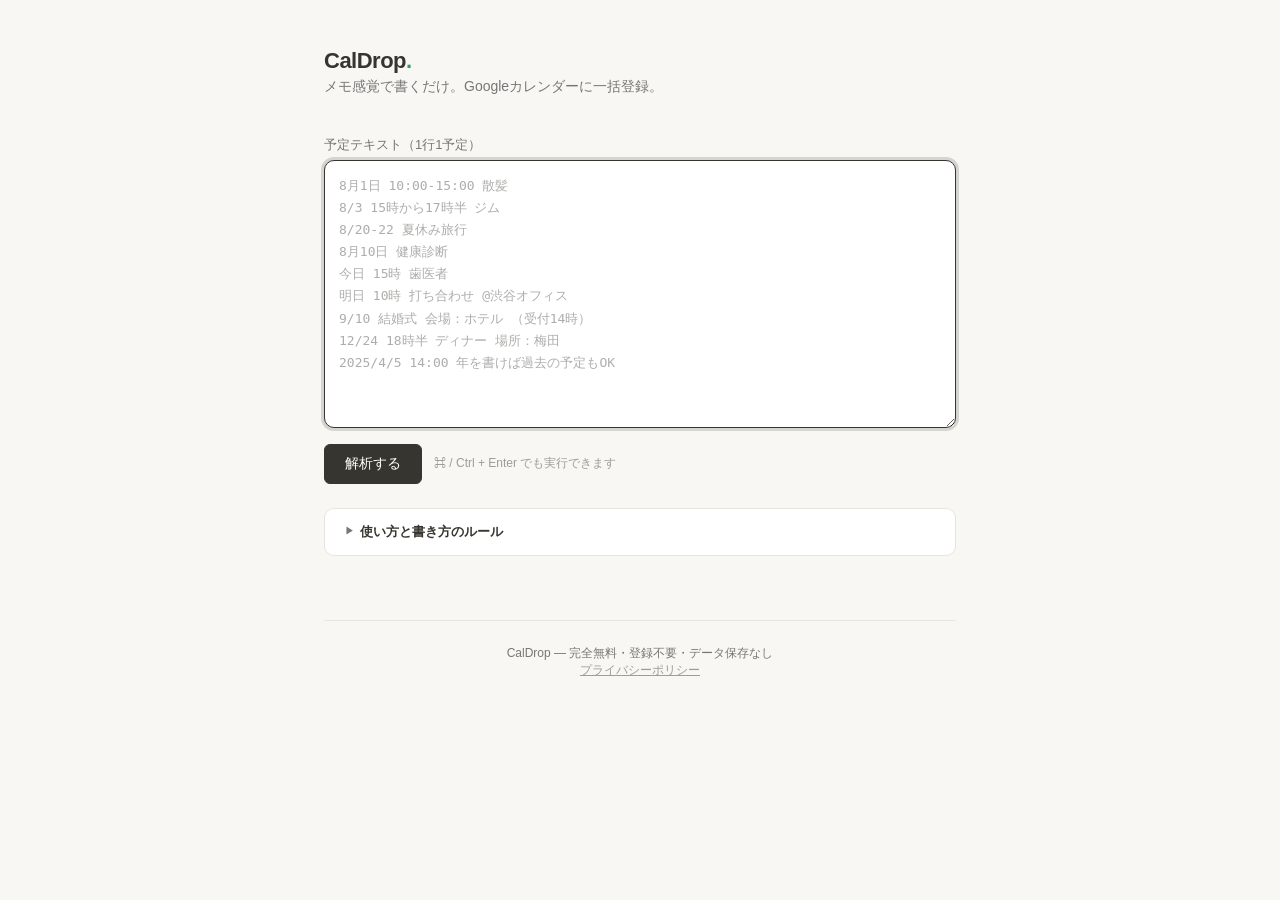
<file: index.html>
<!DOCTYPE html>
<html lang="ja">
<head>
  <meta charset="UTF-8">
  <meta name="viewport" content="width=device-width, initial-scale=1.0">
  <title>カレンダーに一括登録 | CalDrop</title>
  <meta name="description" content="自由な書き方で予定をまとめて入力するだけ。Googleカレンダーに一括登録できます。">
  <meta property="og:title" content="カレンダーに一括登録 | CalDrop">
  <meta property="og:description" content="自由な書き方で予定をまとめて入力するだけ。Googleカレンダーに一括登録。">
  <meta property="og:type" content="website">
  <link rel="stylesheet" href="css/style.css">
  <!-- Google Identity Services（OAuth認証ライブラリ） -->
  <script src="https://accounts.google.com/gsi/client" async defer></script>
</head>
<body>
<div class="page">
  <h1 class="logo">CalDrop<span>.</span></h1>
  <p class="tagline">メモ感覚で書くだけ。Googleカレンダーに一括登録。</p>

  <!-- 入力ファースト：開いてすぐ書ける位置にテキストエリアを置く -->
  <label class="label" for="inputText">予定テキスト（1行1予定）</label>
  <textarea id="inputText" rows="10" placeholder="8月1日 10:00-15:00 散髪
8/3 15時から17時半 ジム
8/20-22 夏休み旅行
8月10日 健康診断
今日 15時 歯医者
明日 10時 打ち合わせ @渋谷オフィス
9/10 結婚式 会場：ホテル （受付14時）
12/24 18時半 ディナー 場所：梅田
2025/4/5 14:00 年を書けば過去の予定もOK"></textarea>

  <div class="btn-row">
    <button class="btn btn-primary" onclick="parseEvents()">解析する</button>
    <span class="kbd-hint">⌘ / Ctrl + Enter でも実行できます</span>
  </div>

  <div id="resultMsg" class="result-msg"></div>
  <div id="eventsList"></div>

  <div id="bulkSection" style="display:none">
    <div class="divider"></div>
    <div class="bulk-section">
      <div id="registerResult" class="result-msg" style="display:none"></div>
      <!-- ポップアップブロック検出時のみ表示。クリック直下で認証を開き直す -->
      <button class="btn btn-primary btn-auth-retry" id="authRetryBtn"
              style="display:none" onclick="retryAuth()">Google認証を開く</button>
      <span class="count-label" id="selectedCount"></span>
      <div class="bulk-row">
        <button class="btn btn-primary" id="registerBtn" onclick="startRegistration()">
          Googleカレンダーに登録
        </button>
        <button class="btn btn-reset" onclick="clearAll()">リセット</button>
      </div>
      <a id="openCalendarBtn" href="https://calendar.google.com/" target="_blank"
         class="btn btn-open-cal" style="display:none">Googleカレンダーを確認する ↗</a>
      <p class="hint">※ 必要に応じて Google 認証を実施</p>
    </div>
  </div>

  <!-- 使い方：初見ユーザー向け。入力の邪魔をしないよう折りたたみで下に置く -->
  <details class="how-to">
    <summary class="how-to-summary">使い方と書き方のルール</summary>
    <div class="how-to-body">
      <p class="how-to-lead">1行に1予定。入力が止まると自動で解析されるので、内容を確認して <code>Googleカレンダーに登録</code> を押すだけ。</p>
      <dl class="ex-prose">
        <dt>日付</dt>
        <dd><code>8月1日</code> <code>8/1</code> のどちらでも。<code>今日</code> <code>明日</code> <code>明後日</code> も使えます。<br>
        ひらがな・全角数字（<code>4がつ7にち</code> <code>４月７日</code>）でもOK。<br>
        <code>8/20-22</code> のような範囲指定で複数日の予定になります。<br>
        過去の日付は自動で来年の予定として扱われます（<code>2025/4/5</code> のように年を書けば過去のまま登録）。</dd>

        <dt>時刻</dt>
        <dd><code>15:00</code> <code>15時</code> <code>15時半</code> に対応。区切りは <code>-</code> <code>〜</code> <code>から</code> スペース のどれでも。<br>
        終了時刻を省くと1時間後まで、時刻を書かなければ終日の予定になります。<br>
        深夜は <code>22時から2時</code> <code>25時</code>（=翌1時）のような表記もOK（29時=翌5時まで）。</dd>

        <dt>場所</dt>
        <dd><code>@渋谷オフィス</code> のように @ に続けるか、<code>場所：渋谷駅</code>（会場・集合なども可）。</dd>

        <dt>説明</dt>
        <dd><code>（持ち物：PC）</code> のように丸括弧で囲んだ部分がメモとして登録されます。</dd>
      </dl>
    </div>
  </details>

  <div class="footer">CalDrop — 完全無料・登録不要・データ保存なし<br><a href="/privacy.html">プライバシーポリシー</a></div>
</div>

<!-- ロゴ5連打で出現するバージョンオーバーレイ -->
<div id="versionOverlay" class="version-overlay" style="display:none" onclick="closeVersionOverlay()">
  <div class="version-overlay-content">
    <div class="version-overlay-logo">CalDrop<span>.</span></div>
    <div class="version-overlay-num" id="overlayVerNum"></div>
  </div>
</div>

<!-- JS 読み込み順：依存関係の順番に並べる -->
<script src="js/config.js"></script>
<script src="js/parser.js"></script>
<script src="js/gcal.js"></script>
<script src="js/ui.js"></script>
<script src="js/main.js"></script>
<script src="js/gcal-api.js"></script>
</body>
</html>
</file>
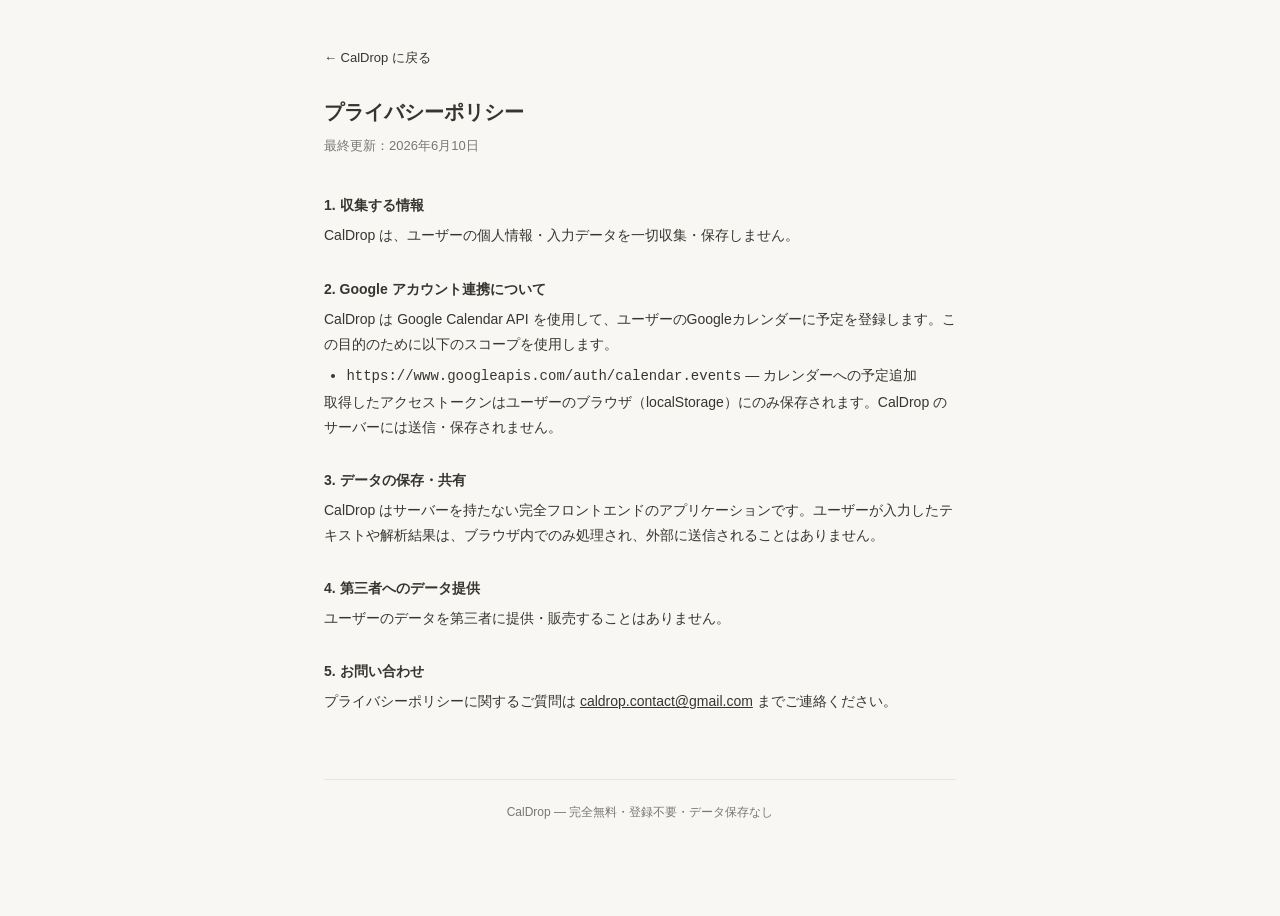
<file: privacy.html>
<!DOCTYPE html>
<html lang="ja">
<head>
  <meta charset="UTF-8">
  <meta name="viewport" content="width=device-width, initial-scale=1.0">
  <title>プライバシーポリシー | CalDrop</title>
  <link rel="stylesheet" href="css/style.css">
  <style>
    .privacy-body { max-width: 680px; margin: 0 auto; padding: 3rem 1.5rem 6rem; }
    .privacy-body h1 { font-size: 20px; font-weight: 700; margin-bottom: 0.5rem; }
    .privacy-body .updated { font-size: 13px; color: var(--text-sub); margin-bottom: 2.5rem; }
    .privacy-body h2 { font-size: 14px; font-weight: 600; margin-top: 2rem; margin-bottom: 0.5rem; }
    .privacy-body p, .privacy-body li { font-size: 14px; line-height: 1.8; }
    .privacy-body ul { padding-left: 1.4em; margin-top: 0.4rem; }
    .privacy-body a { color: var(--text); }
    .back-link { font-size: 13px; color: var(--text-sub); text-decoration: none; display: inline-block; margin-bottom: 2rem; }
    .back-link:hover { color: var(--text); }
  </style>
</head>
<body>
<div class="privacy-body">
  <a href="/" class="back-link">← CalDrop に戻る</a>
  <h1>プライバシーポリシー</h1>
  <p class="updated">最終更新：2026年6月10日</p>

  <h2>1. 収集する情報</h2>
  <p>CalDrop は、ユーザーの個人情報・入力データを一切収集・保存しません。</p>

  <h2>2. Google アカウント連携について</h2>
  <p>CalDrop は Google Calendar API を使用して、ユーザーのGoogleカレンダーに予定を登録します。この目的のために以下のスコープを使用します。</p>
  <ul>
    <li><code>https://www.googleapis.com/auth/calendar.events</code> — カレンダーへの予定追加</li>
  </ul>
  <p>取得したアクセストークンはユーザーのブラウザ（localStorage）にのみ保存されます。CalDrop のサーバーには送信・保存されません。</p>

  <h2>3. データの保存・共有</h2>
  <p>CalDrop はサーバーを持たない完全フロントエンドのアプリケーションです。ユーザーが入力したテキストや解析結果は、ブラウザ内でのみ処理され、外部に送信されることはありません。</p>

  <h2>4. 第三者へのデータ提供</h2>
  <p>ユーザーのデータを第三者に提供・販売することはありません。</p>

  <h2>5. お問い合わせ</h2>
  <p>プライバシーポリシーに関するご質問は <a href="mailto:caldrop.contact@gmail.com">caldrop.contact@gmail.com</a> までご連絡ください。</p>

  <div class="footer" style="margin-top:4rem;padding-top:1.5rem;border-top:1px solid var(--border);font-size:12px;color:var(--text-sub);text-align:center;">
    CalDrop — 完全無料・登録不要・データ保存なし
  </div>
</div>
</body>
</html>
</file>
<file: css/style.css>
/* リセット：ブラウザごとのデフォルトスタイルの差異をなくす */
*, *::before, *::after { box-sizing: border-box; margin: 0; padding: 0; }

/* CSS変数：色やサイズを一箇所で管理（Pythonの定数定義に相当） */
:root {
  /* ベース */
  --bg: #f8f7f4;        /* 暖色オフホワイト（純白を避けた落ち着き） */
  --surface: #ffffff;
  --border: #e6e5df;
  /* テキスト：Notion の #37352f を参考にした暖色ダークグレー */
  --text: #37352f;
  --text-sub: #787774;  /* Notion セカンダリ。明瞭に読める中間グレー */
  --code-bg: #f0efea;   /* カード上でほんのり浮く程度の控えめグレー */
  /* プライマリボタン */
  --accent: #37352f;
  --accent-fg: #ffffff;
  /* 意味色（Radix UI / GitHub Primer を参考） */
  --success-bg: #ecf5e1;
  --success-fg: #2e6e24;
  --info-bg: #e8f1fb;
  --info-fg: #1a56a0;
  --danger-bg: #fbeaea;
  --danger-fg: #b82b2b;
  --warn-bg: #fef9ec;
  --warn-fg: #92610a;
  /* キーボード操作時のフォーカスリング（:focus-visible で使用） */
  --focus-ring: rgba(55, 53, 47, 0.18);
  --radius: 10px;
  --radius-sm: 6px;
}

/* ダークモード：OSの設定に応じて自動で色を切り替え */
@media (prefers-color-scheme: dark) {
  :root {
    --bg: #1b1b19;
    --surface: #242420;
    --border: #383834;
    --text: #eeede6;      /* 暖色ニアホワイト（純白を避けた柔らかさ） */
    --text-sub: #8a8982;  /* ライトより明るく、十分読める */
    --code-bg: #2e2e2b;
    --accent: #eeede6;
    --accent-fg: #1b1b19;
    --success-bg: #1b3d0f;
    --success-fg: #9dd186;
    --info-bg: #0d2c4c;
    --info-fg: #86bcf2;
    --danger-bg: #451515;
    --danger-fg: #f5a3a3;
    --warn-bg: #362800;
    --warn-fg: #e8b84b;
    --focus-ring: rgba(238, 237, 230, 0.25);
  }
}

body {
  background: var(--bg);
  color: var(--text);
  /* Yu Gothic は Windows で極端に細く描画されるため Medium を優先し Meiryo も併記 */
  font-family: -apple-system, BlinkMacSystemFont, 'Hiragino Sans',
               'Yu Gothic Medium', 'Yu Gothic', 'Meiryo', sans-serif;
  min-height: 100vh;
}

.page { max-width: 680px; margin: 0 auto; padding: 3rem 1.5rem 6rem; }

.logo { font-size: 22px; font-weight: 700; letter-spacing: -0.5px; margin-bottom: 0.25rem; }
.logo span { color: #2e9e5e; }
.tagline { font-size: 14px; color: var(--text-sub); margin-bottom: 2.5rem; }

.label { font-size: 13px; font-weight: 500; color: var(--text-sub); margin-bottom: 6px; display: block; }

textarea {
  width: 100%;
  font-size: 14px;
  padding: 14px;
  border: 1px solid var(--border);
  border-radius: var(--radius);
  background: var(--surface);
  color: var(--text);
  font-family: 'SF Mono', 'Menlo', 'Consolas', monospace;
  line-height: 1.7;
  resize: vertical;
  outline: none;
  transition: border-color 0.15s;
}
textarea:focus { border-color: var(--text); }
/* 記載例（プレースホルダー）は本文よりひと回り小さく表示する。
   入力欄本体のフォントは触らないので iOS の自動ズーム対策（16px）と両立できる */
textarea::placeholder { color: var(--text-sub); opacity: 0.6; font-size: 13px; }

.btn-row { display: flex; gap: 12px; align-items: center; margin: 12px 0 24px; }

/* キーボードショートカットの案内（タッチ端末では非表示） */
.kbd-hint { font-size: 12px; color: var(--text-sub); opacity: 0.7; }
@media (hover: none) {
  .kbd-hint { display: none; }
}
.btn {
  font-size: 14px;
  line-height: 1.4;
  padding: 9px 20px;
  border-radius: var(--radius-sm);
  cursor: pointer;
  font-weight: 500;
  transition: opacity 0.15s, transform 0.1s;
  border: 1px solid var(--border);
  background: var(--surface);
  color: var(--text);
}
.btn:active { transform: scale(0.98); }
.btn-primary { background: var(--accent); color: var(--accent-fg); border-color: var(--accent); }
.btn-primary:hover { opacity: 0.85; }
.btn:disabled { opacity: 0.4; cursor: not-allowed; }

/* キーボード操作時のみフォーカスリングを表示する
   （:focus-visible はマウスクリックでは発火しないため見た目を汚さない） */
.btn:focus-visible, .sort-btn:focus-visible, .edit-btn:focus-visible,
.add-btn:focus-visible, .event-check:focus-visible,
.how-to-summary:focus-visible, .footer a:focus-visible {
  outline: 2px solid var(--text);
  outline-offset: 2px;
}
textarea:focus-visible, .edit-input:focus-visible, .edit-input-sm:focus-visible {
  border-color: var(--text);
  box-shadow: 0 0 0 3px var(--focus-ring);
}

.result-msg { padding: 12px 16px; border-radius: var(--radius-sm); font-size: 14px; margin-bottom: 16px; display: none; }
.warn-reason { opacity: 0.75; font-size: 12px; }
.result-ok   { background: var(--success-bg); color: var(--success-fg); }
.result-err  { background: var(--danger-bg);  color: var(--danger-fg); }
.result-warn { background: var(--warn-bg);    color: var(--warn-fg); }

.section-label { font-size: 13px; font-weight: 500; color: var(--text-sub); }
.events-list { display: flex; flex-direction: column; gap: 8px; margin-bottom: 20px; }

/* 件数ラベルとソートトグルを横並びにするヘッダー行 */
.events-header {
  display: flex;
  align-items: center;
  justify-content: space-between;
  gap: 8px;
  margin-bottom: 10px;
  flex-wrap: wrap;
}

/* 入力順 / 日付順 のセグメントコントロール */
.sort-toggle {
  display: flex;
  border: 1px solid var(--border);
  border-radius: var(--radius-sm);
  overflow: hidden;
  flex-shrink: 0;
}
.sort-btn {
  font-size: 12px;
  padding: 4px 12px;
  border: none;
  background: transparent;
  color: var(--text-sub);
  cursor: pointer;
  font-weight: 500;
}
.sort-btn.sort-active { background: var(--accent); color: var(--accent-fg); }
.sort-btn:not(.sort-active):hover { background: var(--bg); }

.event-card {
  background: var(--surface);
  border: 1px solid var(--border);
  border-radius: var(--radius);
  padding: 13px 16px;
  display: flex;
  align-items: flex-start;
  gap: 12px;
  transition: border-color 0.15s;
}
.event-card:hover { border-color: var(--text-sub); }

.event-check { margin-top: 3px; cursor: pointer; width: 16px; height: 16px; flex-shrink: 0; accent-color: var(--accent); }
.event-info { flex: 1; min-width: 0; }
.event-title { font-size: 14px; font-weight: 600; margin-bottom: 4px; }
.event-meta { font-size: 13px; color: var(--text-sub); display: flex; gap: 14px; flex-wrap: wrap; }
.event-meta span { display: flex; align-items: center; gap: 4px; }

/* カード右側のボタン列（編集 + 個別追加） */
.card-actions {
  display: flex;
  flex-direction: column;
  gap: 6px;
  align-items: stretch;
  flex-shrink: 0;
}

/* 編集ボタン */
.edit-btn {
  font-size: 12px;
  padding: 5px 12px;
  border-radius: var(--radius-sm);
  border: 1px solid var(--border);
  background: transparent;
  color: var(--text-sub);
  cursor: pointer;
  white-space: nowrap;
  font-weight: 500;
  text-align: center;
}
.edit-btn:hover { background: var(--bg); }

/* 編集モード中のカード */
.event-card.editing { align-items: flex-start; }

/* 編集フォーム全体 */
.event-edit-form {
  flex: 1;
  display: flex;
  flex-direction: column;
  gap: 10px;
  padding: 2px 0;
}

/* 各フィールド行 */
.edit-row {
  display: flex;
  align-items: center;
  gap: 8px;
  flex-wrap: wrap;
}

.edit-label {
  font-size: 12px;
  color: var(--text-sub);
  min-width: 52px;
  flex-shrink: 0;
}

/* テキスト・場所・説明の入力欄 */
.edit-input {
  flex: 1;
  min-width: 120px;
  font-size: 13px;
  padding: 5px 10px;
  border: 1px solid var(--border);
  border-radius: var(--radius-sm);
  background: var(--bg);
  color: var(--text);
  outline: none;
}
.edit-input:focus { border-color: var(--text); }

/* 日付・時刻の小さめ入力欄 */
.edit-input-sm {
  font-size: 13px;
  padding: 5px 8px;
  border: 1px solid var(--border);
  border-radius: var(--radius-sm);
  background: var(--bg);
  color: var(--text);
  outline: none;
}
.edit-input-sm:focus { border-color: var(--text); }

.edit-sep { font-size: 13px; color: var(--text-sub); }

/* 時刻入力のまとまり */
.edit-time-wrap { display: flex; align-items: center; gap: 8px; }

/* 保存・キャンセルボタン行 */
.edit-actions { display: flex; gap: 8px; margin-top: 2px; }

/* 小さいボタン（保存・キャンセル用） */
.btn-sm { font-size: 13px; padding: 6px 16px; }

.add-btn {
  font-size: 12px;
  padding: 5px 12px;
  border-radius: var(--radius-sm);
  background: var(--info-bg);
  color: var(--info-fg);
  border: none;
  cursor: pointer;
  white-space: nowrap;
  flex-shrink: 0;
  font-weight: 500;
  text-decoration: none;
  display: inline-flex;
  align-items: center;
  gap: 4px;
}
.add-btn:hover { opacity: 0.8; }
.add-btn.done { opacity: 0.45; cursor: default; }

.divider { border: none; border-top: 1px solid var(--border); margin: 24px 0; }

.bulk-row { display: flex; gap: 8px; align-items: center; }
.btn-auth-retry { margin-bottom: 12px; }
.btn-reset { margin-left: auto; }

.btn-add-event {
  width: 100%;
  border-style: dashed;
  color: var(--text-sub);
  background: transparent;
  margin-top: 4px;
}
.btn-add-event:hover { background: var(--bg); color: var(--text); }
.count-label { display: block; font-size: 13px; color: var(--text-sub); margin-bottom: 8px; }
.hint { font-size: 12px; color: var(--text-sub); margin-top: 6px; opacity: 0.7; }

.btn-open-cal {
  display: inline-flex;
  align-items: center;
  gap: 6px;
  margin-top: 10px;
  font-size: 13px;
  padding: 8px 16px;
  border-radius: var(--radius-sm);
  background: var(--success-bg);
  color: var(--success-fg);
  border: none;
  cursor: pointer;
  font-weight: 500;
  text-decoration: none;
}

.footer-ver {
  margin-left: 12px;
  opacity: 0.45;
}

.footer {
  margin-top: 4rem;
  padding-top: 1.5rem;
  border-top: 1px solid var(--border);
  font-size: 12px;
  color: var(--text-sub);
  text-align: center;
}
.footer a { color: inherit; opacity: 0.7; }

/* 使い方カード（折りたたみ式・入力欄の下に置く） */
.how-to {
  background: var(--surface);
  border: 1px solid var(--border);
  border-radius: var(--radius);
  padding: 14px 20px;
  margin-top: 1.5rem;
}
.how-to-summary {
  font-size: 13px;
  font-weight: 600;
  cursor: pointer;
  user-select: none;
  list-style: none;          /* ブラウザ標準の ▼ マーカーを消して自前の ▶ を使う */
  display: flex;
  align-items: center;
  gap: 6px;
}
.how-to-summary::-webkit-details-marker { display: none; }
.how-to-summary::before {
  content: '▶';
  font-size: 9px;
  color: var(--text-sub);
  transition: transform 0.15s;
  display: inline-block;
}
details[open] > .how-to-summary::before { transform: rotate(90deg); }
.how-to-body { margin-top: 12px; }
.how-to ol { font-size: 13px; color: var(--text); padding-left: 18px; line-height: 2; }
.how-to code { font-family: monospace; background: var(--code-bg); padding: 1px 6px; border-radius: 3px; font-size: 12px; white-space: nowrap; }

/* 使い方の導入文 */
.how-to-lead {
  font-size: 13px;
  line-height: 1.7;
  margin-bottom: 14px;
}

/* 書き方のルール：カテゴリ見出し（dt）＋ 説明（dd） */
.ex-prose { display: flex; flex-direction: column; }
.ex-prose dt {
  font-size: 10px;
  font-weight: 700;
  letter-spacing: 0.08em;
  text-transform: uppercase;
  color: var(--text);
  padding-top: 12px;
  margin-top: 12px;
  border-top: 1px solid var(--border);
  margin-bottom: 5px;
}
.ex-prose dt:first-child { border-top: none; padding-top: 0; margin-top: 0; }
.ex-prose dd {
  font-size: 13px;
  color: var(--text);
  line-height: 1.75;
  margin-left: 0;
}
.ex-prose code {
  font-family: 'SF Mono', 'Menlo', 'Consolas', monospace;
}

/* ===== バージョンオーバーレイ ===== */
.version-overlay {
  position: fixed;
  inset: 0;
  background: rgba(248, 247, 244, 0.82);
  backdrop-filter: blur(14px);
  -webkit-backdrop-filter: blur(14px);
  display: flex;
  align-items: center;
  justify-content: center;
  z-index: 1000;
  cursor: pointer;
  animation: overlayIn 0.35s ease;
}
@media (prefers-color-scheme: dark) {
  .version-overlay { background: rgba(27, 27, 25, 0.85); }
}
@keyframes overlayIn {
  from { opacity: 0; }
  to   { opacity: 1; }
}
.version-overlay-content {
  text-align: center;
  animation: overlayContentIn 0.35s cubic-bezier(0.34, 1.56, 0.64, 1);
}
@keyframes overlayContentIn {
  from { transform: scale(0.75); opacity: 0; }
  to   { transform: scale(1);    opacity: 1; }
}
.version-overlay-logo {
  font-size: 72px;
  font-weight: 700;
  letter-spacing: -2px;
  line-height: 1;
}
.version-overlay-logo span { color: #2e9e5e; }
.version-overlay-num {
  font-size: 20px;
  color: var(--text-sub);
  margin-top: 12px;
  letter-spacing: 0.05em;
}


/* ===== スマホ向け調整 ===== */
@media (max-width: 480px) {
  .page { padding: 2rem 1rem 4rem; }

  .tagline { margin-bottom: 2.5rem; }

  /* iOS は入力欄のフォントが16px未満だとフォーカス時に画面が自動ズームするため16pxにする */
  textarea, .edit-input, .edit-input-sm { font-size: 16px; }

  /* 入力欄は低めから始める。実際の高さは JS（autoGrow）が内容に合わせて伸縮させる */
  textarea { min-height: 150px; }

  /* カード右側のボタン列を下の行に折り返し、タイトルの幅を確保する */
  .event-card { flex-wrap: wrap; }
  .card-actions {
    flex-direction: row;
    width: 100%;
    justify-content: flex-end;
    margin-top: 2px;
  }
}
</file>
